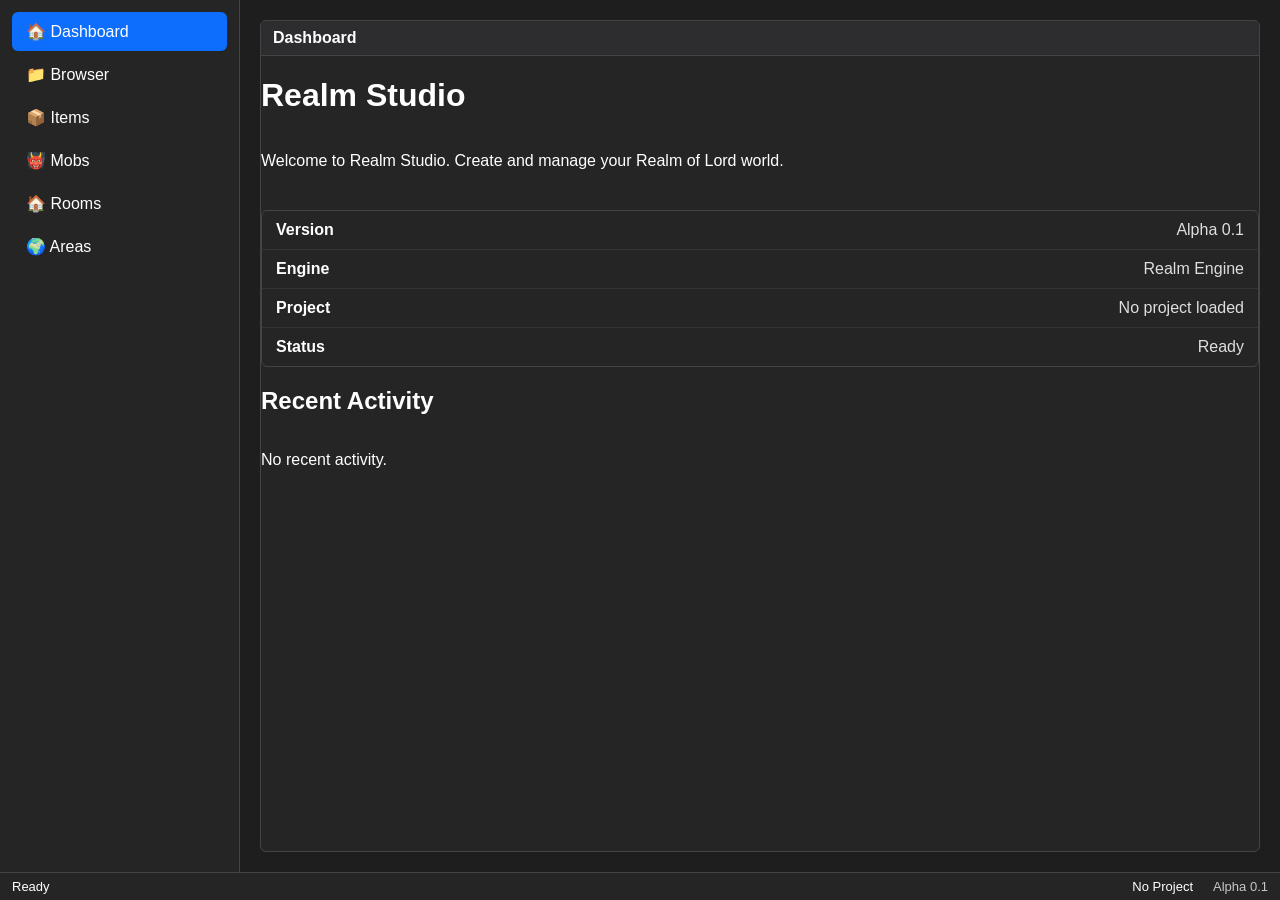
<file: Realm_Engine/studio/index.html>
<!DOCTYPE html>
<html lang="it">
<head>
    <meta charset="UTF-8">
    <title>Realm Studio</title>

    <link rel="stylesheet" href="styles/studio.css">
    <link rel="icon" href="assets/favicon.ico">
</head>
<body>

    <div id="app"></div>

    <script type="module" src="./app/app.js"></script>

</body>
</html>
</file>
<file: Realm_Engine/studio/styles/studio.css>
/* ==========================================================
   Realm Studio
   Foundation Stylesheet
   Version: 1.0
   ========================================================== */

/* ==========================================================
   Global
   ========================================================== */

html,
body {
    margin: 0;
    height: 100%;
    font-family: "Segoe UI", sans-serif;
    background: #1e1e1e;
    color: #ffffff;
}

* {
    box-sizing: border-box;
}

#app {
    height: 100vh;
}


/* ==========================================================
   Layout
   ========================================================== */

.layout {
    display: flex;
    flex-direction: column;
    height: 100%;
}

.layout-body {
    display: flex;
    flex: 1;
    overflow: hidden;
}


/* ==========================================================
   Sidebar
   ========================================================== */

.sidebar {
    width: 240px;
    border-right: 1px solid #444;
    background: #252526;
    padding: 12px;
    overflow-y: auto;
}

.sidebar-menu {
    list-style: none;
    margin: 0;
    padding: 0;
}

.sidebar-item {
    padding: 10px 14px;
    margin-bottom: 4px;
    border-radius: 6px;
    cursor: pointer;
    user-select: none;
    transition: background .15s ease;
}

.sidebar-item:hover {
    background: #333;
}

.sidebar-item.active {
    background: #0d6efd;
    color: white;
}


/* ==========================================================
   Workspace
   ========================================================== */

.workspace {
    flex: 1;
    display: flex;
    flex-direction: column;
    overflow: hidden;
    padding: 20px;
}


/* ==========================================================
   Status Bar
   ========================================================== */

.statusbar {
    display: flex;
    align-items: center;
    gap: 20px;

    height: 28px;

    padding: 0 12px;

    border-top: 1px solid #444;

    font-size: 13px;

    background: #252526;
}

.statusbar-spacer {
    flex: 1;
}

.statusbar-version {
    opacity: .75;
}


/* ==========================================================
   Framework : Toolbar
   ========================================================== */

.toolbar {
    display: flex;
    align-items: center;
    gap: 6px;

    padding: 6px;

    border-bottom: 1px solid #444;

    background: #2f3136;
}

.toolbar-button {

    padding: 5px 12px;

    border: none;

    border-radius: 4px;

    background: transparent;

    color: inherit;

    cursor: pointer;

    transition: background .15s ease;
}

.toolbar-button:hover {

    background: #40444b;

}

.toolbar-button:disabled {

    opacity: .45;

    cursor: default;

}

.toolbar-separator {

    width: 1px;

    height: 22px;

    margin: 0 4px;

    background: #666;

}

.toolbar-spacer {

    flex: 1;

}


/* ==========================================================
   Framework : Panel
   ========================================================== */

.panel {

    display: flex;

    flex-direction: column;

    height: 100%;

    border: 1px solid #444;

    border-radius: 6px;

    overflow: hidden;

    background: #252526;

}

.panel-header {

    padding: 8px 12px;

    font-weight: 600;

    border-bottom: 1px solid #444;

    background: #2d2d30;

}

.panel-body {

    display: flex;

    flex-direction: column;

    flex: 1;

    overflow: hidden;

    min-height: 0;

}

/* ==========================================================
   Framework : Splitter
   ========================================================== */

.splitter {

    display: flex;

    flex: 1;

    min-height: 0;

    gap: 12px;

    overflow: hidden;

}

.splitter-left {

    display: flex;

    flex-direction: column;

    flex: 0 0 35%;

    min-width: 260px;

    min-height: 0;

    overflow: hidden;

}

.splitter-right {

    display: flex;

    flex-direction: column;

    flex: 1;

    min-width: 0;

    min-height: 0;

    overflow: hidden;

}


/* ==========================================================
   Editor
   ========================================================== */

.editor {

    display: flex;

    flex-direction: column;

    flex: 1;

    min-height: 0;

    overflow: hidden;

}


/* ==========================================================
   Framework : ListView
   ========================================================== */

.listview {

    display: flex;

    flex-direction: column;

    flex: 1;

    min-height: 0;

    border: 1px solid #444;

    border-radius: 6px;

    overflow: hidden;

    background: #1f1f1f;

}

.listview-header {

    display: flex;

    background: #2d2d30;

    border-bottom: 1px solid #444;

    font-weight: 600;

    user-select: none;

}

.listview-body {

    flex: 1;

    overflow-y: auto;

    overflow-x: hidden;

}

.listview-row {

    display: flex;

    cursor: pointer;

    border-bottom: 1px solid #333;

    transition: background .12s ease;

}

.listview-row:hover {

    background: #333;

}

.listview-row.selected {

    background: #0d6efd;

}

.listview-cell {

    flex: 1;

    padding: 8px 12px;

    overflow: hidden;

    white-space: nowrap;

    text-overflow: ellipsis;

}

.listview-footer {

    padding: 8px 12px;

    border-top: 1px solid #444;

    font-size: 12px;

    opacity: .75;

}


/* ==========================================================
   Framework : SearchBox
   ========================================================== */

.searchbox {

    display: flex;

    padding: 8px;

    border-bottom: 1px solid #444;

    background: #252526;

}

.searchbox-input {

    flex: 1;

    padding: 8px 10px;

    border: 1px solid #555;

    border-radius: 4px;

    background: #1f1f1f;

    color: #ffffff;

    outline: none;

}

.searchbox-input:focus {

    border-color: #0d6efd;

}


/* ==========================================================
   Inspector
   ========================================================== */

.inspector {

    display: flex;

    flex-direction: column;

    flex: 1;

    min-height: 0;

    overflow-y: auto;

    gap: 10px;

    padding: 8px;

}


/* ==========================================================
   Property Grid
   ========================================================== */

.property-grid {

    display: flex;

    flex-direction: column;

    gap: 12px;

}

.property-field {

    display: flex;

    flex-direction: column;

    gap: 6px;

}

.property-label {

    font-size: 13px;

    font-weight: 600;

}

.property-input {

    width: 100%;

    padding: 8px 10px;

    border: 1px solid #555;

    border-radius: 4px;

    background: #222;

    color: #ffffff;

    outline: none;

}

.property-input:focus {

    border-color: #0d6efd;

}

textarea.property-input {

    resize: vertical;

    min-height: 90px;

}

/* ==========================================================
   Dashboard
   ========================================================== */

.dashboard-section {

    margin-top: 24px;

    border: 1px solid #444;

    border-radius: 6px;

    overflow: hidden;

    background: #252526;

}

.dashboard-row {

    display: flex;

    justify-content: space-between;

    padding: 10px 14px;

    border-bottom: 1px solid #333;

}

.dashboard-row:last-child {

    border-bottom: none;

}

.dashboard-label {

    font-weight: 600;

}

.dashboard-value {

    opacity: .85;

}


/* ==========================================================
   Generic Utility Classes
   ========================================================== */

.hidden {

    display: none !important;

}

.fill {

    flex: 1;

}

.scroll {

    overflow: auto;

}

.center {

    display: flex;

    justify-content: center;

    align-items: center;

}


/* ==========================================================
   Focus
   ========================================================== */

button:focus,
input:focus,
textarea:focus,
select:focus {

    outline: none;

}


/* ==========================================================
   Scrollbars
   ========================================================== */

::-webkit-scrollbar {

    width: 10px;

    height: 10px;

}

::-webkit-scrollbar-track {

    background: #252526;

}

::-webkit-scrollbar-thumb {

    background: #555;

    border-radius: 5px;

}

::-webkit-scrollbar-thumb:hover {

    background: #777;

}


/* ==========================================================
   Selection
   ========================================================== */

::selection {

    background: #0d6efd;

    color: white;

}


/* ==========================================================
   End of File
   ========================================================== */
</file>
